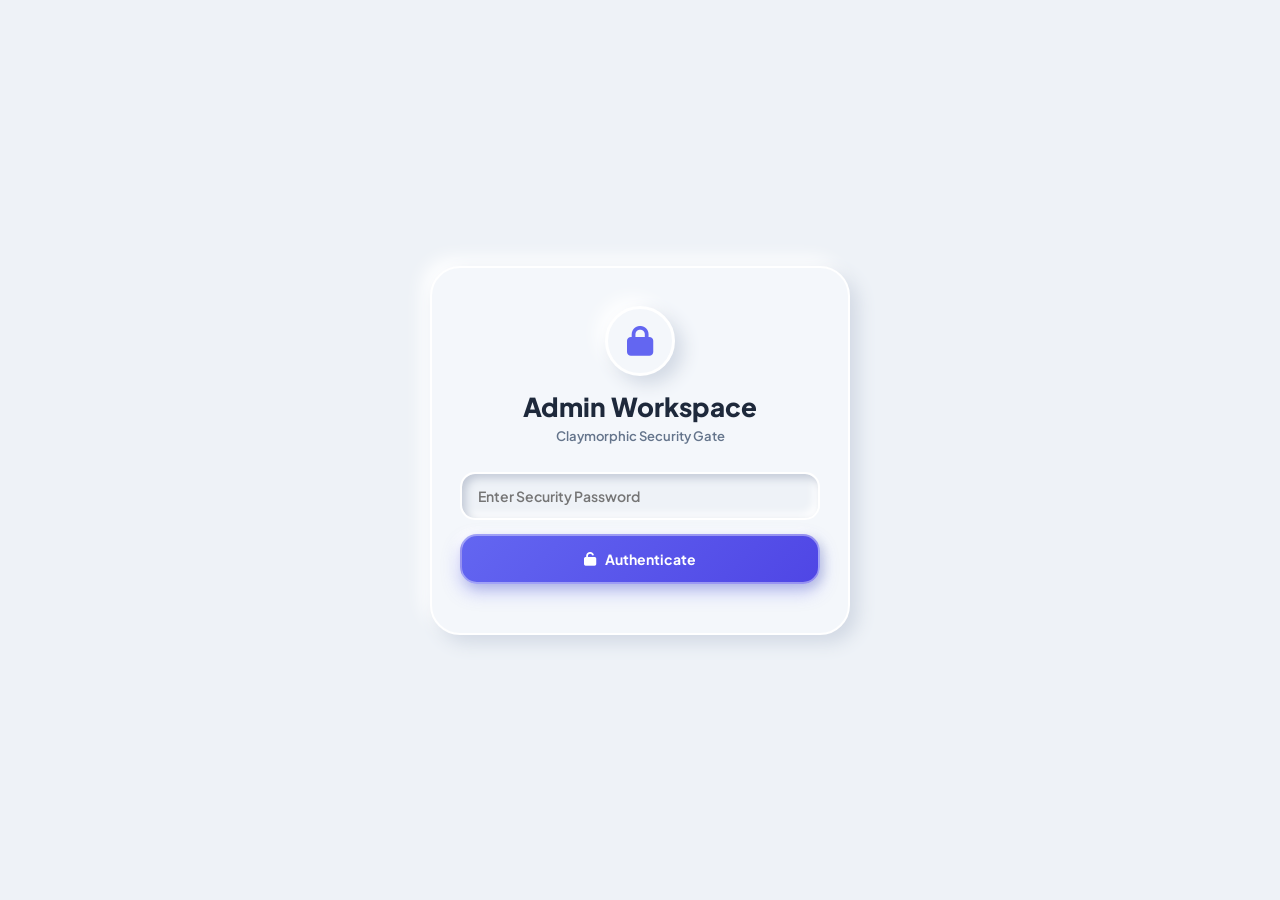
<file: admin.html>
<!DOCTYPE html>
<html lang="en">
<head>
    <meta charset="UTF-8">
    <meta name="viewport" content="width=device-width, initial-scale=1.0, maximum-scale=1.0, user-scalable=no">
    <title>Admin Workspace | Genius Library</title>
    <link href="https://fonts.googleapis.com/css2?family=Plus+Jakarta+Sans:wght@400;500;600;700;800&family=Poppins:wght@400;500;600;700&display=swap" rel="stylesheet">
    <link rel="stylesheet" href="https://cdnjs.cloudflare.com/ajax/libs/font-awesome/6.4.2/css/all.min.css">
    <style>
        ::-webkit-scrollbar { width: 7px; height: 7px; }
        ::-webkit-scrollbar-track { background: #eef2f7; }
        ::-webkit-scrollbar-thumb { background: #cbd5e1; border-radius: 10px; }

        :root {
            --clay-bg: #eef2f7;
            --clay-surface: #f4f7fb;
            --text-primary: #1e293b;
            --text-secondary: #64748b;
            
            --clay-shadow-out: 8px 8px 18px #d2d9e4, -8px -8px 18px #ffffff;
            --clay-shadow-sm: 5px 5px 12px #d2d9e4, -5px -5px 12px #ffffff;
            --clay-shadow-in: inset 4px 4px 8px #c2c9d6, inset -4px -4px 8px #ffffff;

            --accent-purple: #6366f1;
            --accent-pink: #ec4899;
            --accent-cyan: #06b6d4;
            --accent-emerald: #10b981;
            --accent-amber: #f59e0b;
            --accent-rose: #f43f5e;
        }

        * { 
            margin: 0; 
            padding: 0; 
            box-sizing: border-box; 
            font-family: 'Plus Jakarta Sans', 'Poppins', sans-serif; 
            -webkit-tap-highlight-color: transparent;
            user-select: none;
        }
        
        html, body { 
            background-color: var(--clay-bg); 
            color: var(--text-primary); 
            min-height: 100vh; 
            overflow-x: hidden; 
            overflow-y: auto !important; 
            -webkit-overflow-scrolling: touch;
        }
        .hidden { display: none !important; }

        .auth-container { display: flex; justify-content: center; align-items: center; min-height: 100vh; width: 100%; padding: 20px; }
        .container { background: var(--clay-surface); padding: 38px 28px; border-radius: 30px; width: 100%; max-width: 420px; box-shadow: var(--clay-shadow-out); border: 2px solid #ffffff; text-align: center; }
        .portal-header h2 { font-size: 26px; font-weight: 800; color: var(--text-primary); margin: 14px 0 5px; }
        .logo-icon { width: 70px; height: 70px; margin: 0 auto; background: var(--clay-surface); border-radius: 50%; display: flex; align-items: center; justify-content: center; font-size: 30px; color: var(--accent-purple); box-shadow: var(--clay-shadow-out); border: 3px solid #ffffff; }

        .app-wrapper { width: 100%; min-height: 100vh; display: flex; flex-direction: column; }
        .app-top-bar { background: var(--clay-surface); padding: 18px 6%; display: flex; justify-content: space-between; align-items: center; box-shadow: 0 4px 16px rgba(210, 217, 228, 0.4); border-bottom: 2px solid #ffffff; position: sticky; top: 0; z-index: 50; }
        .top-brand h2 { font-size: 22px; font-weight: 800; color: var(--text-primary); }
        .top-actions { display: flex; align-items: center; gap: 14px; }

        .noti-container { position: relative; }
        .noti-bell-box { cursor: pointer; font-size: 18px; color: var(--accent-purple); width: 44px; height: 44px; border-radius: 50%; display: flex; align-items: center; justify-content: center; background: var(--clay-surface); box-shadow: var(--clay-shadow-sm); border: 2px solid #ffffff; position: relative; transition: all 0.15s ease; }
        .noti-bell-box:active { transform: scale(0.92); box-shadow: var(--clay-shadow-in); }
        .noti-badge { position: absolute; top: -3px; right: -3px; background: var(--accent-rose); color: white; font-size: 11px; font-weight: 800; width: 19px; height: 19px; border-radius: 50%; display: flex; align-items: center; justify-content: center; }
        .noti-dropdown { position: absolute; top: 54px; right: -10px; width: 290px; background: var(--clay-surface); border-radius: 20px; box-shadow: var(--clay-shadow-out); border: 2px solid #ffffff; z-index: 100; overflow: hidden; display: none; }
        .noti-dropdown.show { display: block; }
        .noti-drop-header { background: #e2e8f0; padding: 13px; font-size: 13px; font-weight: 700; color: var(--text-primary); }
        .noti-item { padding: 12px 14px; border-bottom: 1px solid #e2e8f0; font-size: 12px; text-align: left; }
        .noti-btn-row { display: flex; gap: 8px; margin-top: 7px; }

        .top-icon-btn { background: var(--clay-surface); border: 2px solid #ffffff; color: var(--text-primary); width: 44px; height: 44px; border-radius: 50%; display: flex; align-items: center; justify-content: center; text-decoration: none; cursor: pointer; box-shadow: var(--clay-shadow-sm); font-size: 15px; transition: all 0.15s ease; }
        .top-icon-btn:active { transform: scale(0.92); box-shadow: var(--clay-shadow-in); color: var(--accent-purple); }

        .app-main-content { flex: 1; padding: 28px 5%; max-width: 1240px; width: 100%; margin: 0 auto; padding-bottom: 130px; }
        .pane-header-title h3 { font-size: 20px; font-weight: 800; color: var(--text-primary); display: flex; align-items: center; gap: 9px; }

        .stats-grid { display: grid; grid-template-columns: repeat(2, 1fr); gap: 14px; margin-bottom: 22px; }
        .stat-card { background: var(--clay-surface); padding: 18px 16px; border-radius: 22px; box-shadow: var(--clay-shadow-out); border: 2px solid #ffffff; }
        .stat-card h3 { font-size: 28px; font-weight: 800; color: var(--text-primary); }
        .stat-card p { font-size: 12px; font-weight: 700; color: var(--text-secondary); text-transform: uppercase; margin-top: 3px; }
        .stat-card.green-card h3 { color: var(--accent-emerald); }
        .stat-card.red-card h3 { color: var(--accent-rose); }

        .search-bar { position: relative; margin-bottom: 18px; display: flex; align-items: center; }
        .search-icon { position: absolute; left: 16px; color: var(--text-secondary); font-size: 14px; }
        .search-bar input { padding-left: 45px; font-size: 13px; height: 46px; }

        .mobile-stack-layout { display: flex; flex-direction: column; gap: 22px; }
        .app-card-form { background: var(--clay-surface); padding: 22px; border-radius: 24px; box-shadow: var(--clay-shadow-out); border: 2px solid #ffffff; }
        .app-card-form h4 { font-size: 16px; font-weight: 800; margin-bottom: 16px; color: var(--text-primary); }

        .input-group { margin-bottom: 14px; }
        .input-group label { display: block; font-size: 12px; font-weight: 700; color: var(--text-secondary); margin-bottom: 5px; text-transform: uppercase; }
        input, select { width: 100%; padding: 13px 16px; background: var(--clay-bg); border: 2px solid #ffffff; border-radius: 15px; color: var(--text-primary); font-weight: 600; outline: none; box-shadow: var(--clay-shadow-in); font-size: 14px; user-select: text; }
        input:focus, select:focus { border-color: var(--accent-purple); }

        .btn { 
            background: linear-gradient(135deg, #6366f1, #4f46e5); 
            color: #ffffff; 
            border: 2px solid rgba(255, 255, 255, 0.4); 
            padding: 14px 18px; 
            font-weight: 700; 
            border-radius: 17px; 
            cursor: pointer; 
            display: flex; 
            align-items: center; 
            justify-content: center; 
            gap: 9px; 
            width: 100%; 
            box-shadow: 0 8px 18px rgba(99, 102, 241, 0.35), 4px 4px 10px #d2d9e4, -4px -4px 10px #ffffff; 
            font-size: 14px; 
            transition: all 0.15s cubic-bezier(0.4, 0, 0.2, 1);
        }
        .btn:hover { transform: translateY(-2px); box-shadow: 0 10px 22px rgba(99, 102, 241, 0.45); }
        .btn:active { transform: scale(0.96) translateY(3px); box-shadow: inset 4px 4px 9px rgba(0, 0, 0, 0.4), inset -3px -3px 8px rgba(255, 255, 255, 0.25) !important; }

        .btn.check-out { background: #fee2e2; color: var(--accent-rose); border: 2px solid #ffffff; box-shadow: var(--clay-shadow-sm); margin-top: 18px; }
        .btn-history { background: var(--clay-surface); border: 2px solid #ffffff; color: var(--text-primary); padding: 7px 12px; border-radius: 11px; cursor: pointer; font-size: 12px; font-weight: 700; box-shadow: var(--clay-shadow-sm); transition: all 0.15s ease; }
        .btn-history:active { transform: scale(0.94) translateY(2px); box-shadow: var(--clay-shadow-in) !important; }

        .approve-btn { background: #d1fae5; color: var(--accent-emerald); border: 1px solid #ffffff; padding: 5px 10px; border-radius: 9px; font-weight: 700; font-size: 12px; cursor: pointer; box-shadow: 2px 2px 6px #cbd5e1; }
        .reject-btn { background: #fee2e2; color: var(--accent-rose); border: 1px solid #ffffff; padding: 5px 10px; border-radius: 9px; font-weight: 700; font-size: 12px; cursor: pointer; box-shadow: 2px 2px 6px #cbd5e1; }

        .table-card { background: var(--clay-surface); border-radius: 22px; box-shadow: var(--clay-shadow-out); border: 2px solid #ffffff; overflow: hidden; margin-bottom: 22px; }
        .table-responsive { width: 100%; overflow-x: auto !important; -webkit-overflow-scrolling: touch; display: block; }
        table { width: 100%; min-width: 580px; border-collapse: collapse; text-align: left; font-size: 13px; }
        th { background-color: #f1f5f9; color: var(--text-secondary); padding: 15px 12px; font-size: 12px; text-transform: uppercase; font-weight: 800; border-bottom: 2px solid #e2e8f0; white-space: nowrap; }
        td { padding: 15px 12px; border-bottom: 1px solid #e2e8f0; color: var(--text-primary); vertical-align: middle; }

        .time-container-row { display: flex; align-items: center; gap: 7px; background: var(--clay-bg); padding: 7px 12px; border-radius: 11px; box-shadow: var(--clay-shadow-in); font-size: 12px; width: max-content; font-weight: 600; }
        .time-pill { padding: 3px 7px; border-radius: 7px; font-size: 10px; font-weight: 800; text-transform: uppercase; }
        .pill-in { background: #d1fae5; color: var(--accent-emerald); }
        .pill-out { background: #fee2e2; color: var(--accent-rose); }

        .bottom-nav { position: fixed; bottom: 0; left: 0; width: 100%; background: var(--clay-surface); display: flex; justify-content: space-around; align-items: center; padding: 10px 14px; box-shadow: 0 -4px 18px rgba(210, 217, 228, 0.5); border-top: 2px solid #ffffff; z-index: 99; gap: 10px; }
        .nav-item { background: var(--clay-surface); border: 2px solid #ffffff; color: var(--text-secondary); display: flex; flex-direction: column; align-items: center; justify-content: center; gap: 4px; cursor: pointer; font-size: 11px; font-weight: 700; flex: 1; padding: 10px 4px; border-radius: 18px; box-shadow: var(--clay-shadow-sm); transition: all 0.15s cubic-bezier(0.4, 0, 0.2, 1); }
        .nav-item:active { transform: scale(0.93) translateY(2px); box-shadow: inset 4px 4px 8px #c2c9d6, inset -3px -3px 6px #ffffff !important; }
        .nav-item.active { background: #e9eef5; color: var(--accent-purple); border-color: rgba(99, 102, 241, 0.25); box-shadow: inset 4px 4px 8px #c5cedd, inset -4px -4px 8px #ffffff !important; transform: translateY(1px); }
        .nav-item.active i { transform: scale(1.12); color: var(--accent-purple); }
        .nav-item i { font-size: 18px; transition: transform 0.15s ease; }

        .modal { position: fixed; top: 0; left: 0; width: 100%; height: 100%; background: rgba(30, 41, 59, 0.4); backdrop-filter: blur(6px); display: flex; align-items: center; justify-content: center; z-index: 1000; padding: 18px; }
        .modal-content { background: var(--clay-surface); width: 100%; max-width: 460px; border-radius: 26px; padding: 25px; box-shadow: var(--clay-shadow-out); border: 2px solid #ffffff; }
        .modal-header { display: flex; justify-content: space-between; align-items: center; margin-bottom: 18px; }
        .modal-header h3 { font-size: 17px; font-weight: 800; }
        .close-btn { font-size: 24px; color: var(--text-secondary); cursor: pointer; transition: transform 0.15s ease; }
        .close-btn:active { transform: scale(0.85); color: var(--accent-rose); }

        @media print {
            body * { visibility: hidden; }
            #receiptModal, #receiptModal * { visibility: visible; }
            #receiptModal {
                position: absolute; left: 0; top: 0; width: 100%; height: 100%;
                background: white !important; display: flex !important; align-items: center; justify-content: center;
            }
            #receiptModal .modal-content { box-shadow: none !important; border: none !important; width: 100% !important; max-width: 350px !important; }
            #receiptModal .close-btn, #receiptModal button { display: none !important; }
        }
    </style>
</head>
<body>
    <div class="auth-container" id="login-section">
        <div class="container">
            <div class="portal-header">
                <div class="logo-icon"><i class="fa-solid fa-lock"></i></div>
                <h2>Admin Workspace</h2>
                <p style="color: var(--text-secondary); font-size: 13px; font-weight: 600; margin-top:5px;">Claymorphic Security Gate</p>
            </div>
            <div class="input-group" style="margin-top: 28px;">
                <input type="password" id="adminPassword" placeholder="Enter Security Password">
            </div>
            <button class="btn" onclick="loginAdmin()"><i class="fa-solid fa-unlock"></i> Authenticate</button>
            <p id="login-error" style="text-align: center; margin-top: 11px; font-size: 13px; font-weight: 700;"></p>
        </div>
    </div>
    
    <div class="app-wrapper hidden" id="dashboard-section">
        <header class="app-top-bar">
            <div class="top-brand"><h2>Workspace</h2></div>
            <div class="top-actions">
                <div class="noti-container">
                    <div class="noti-bell-box" onclick="toggleNotificationDropdown()">
                        <i class="fa-solid fa-bell"></i>
                        <div class="noti-badge" id="bell-counter" style="display: none;">0</div>
                    </div>
                    <div class="noti-dropdown" id="notiDropdownMenu">
                        <div class="noti-drop-header"><i class="fa-solid fa-envelope-open-text"></i> Pending Registrations</div>
                        <div id="dropdown-noti-list"></div>
                        <div id="pending-empty" style="text-align:center; padding:16px; color:var(--text-secondary); font-style:italic; font-size:12px;">No new requests.</div>
                    </div>
                </div>
                <a href="index.html" class="top-icon-btn"><i class="fa-solid fa-arrow-left"></i></a>
                <button class="top-icon-btn" onclick="logoutAdmin()"><i class="fa-solid fa-power-off"></i></button>
            </div>
        </header>

        <main class="app-main-content">
            <!-- TAB 1: ATTENDANCE -->
            <div id="attendance-panel-section" class="workspace-pane">
                <div class="pane-header-title" style="margin-bottom: 20px;">
                    <h3><i class="fa-solid fa-calendar-check" style="color:var(--accent-purple);"></i> Live Attendance Tracking</h3>
                </div>
                <div class="stats-grid">
                    <div class="stat-card green-card"><h3><span id="total-checkins">0</span></h3><p>Check-Ins Today</p></div>
                    <div class="stat-card red-card"><h3><span id="total-checkouts">0</span></h3><p>Check-Outs Today</p></div>
                    <div class="stat-card" style="border-top: 3px solid var(--accent-purple);"><h3><span id="total-occupied-seats">0</span></h3><p>Occupied Seats</p></div>
                    <div class="stat-card" style="border-top: 3px solid var(--accent-amber);"><h3 style="color:var(--accent-amber);"><span id="total-defaulters">0</span></h3><p>Fees Pending</p></div>
                </div>
                <div class="search-bar"><i class="fa-solid fa-magnifying-glass search-icon"></i><input type="text" id="searchHistory" placeholder="Search logs..." onkeyup="filterLogs()"></div>
                <div class="table-card"><div class="table-responsive"><table><thead><tr><th>Student</th><th>Today's Timeline</th><th>Operation</th></tr></thead><tbody id="log-table-body"></tbody></table></div></div>
                <button class="btn check-out" onclick="clearLogs()"><i class="fa-solid fa-trash-can"></i> Wipeout Logs</button>
            </div>

            <!-- TAB 2: ADMISSIONS -->
            <div id="admission-panel-section" class="workspace-pane hidden">
                <div class="pane-header-title" style="display: flex; justify-content: space-between; align-items: center; margin-bottom: 20px;">
                    <h3><i class="fa-solid fa-users-gear" style="color:var(--accent-cyan);"></i> Admissions & Finances</h3>
                    <button class="btn" style="width: auto; padding: 11px 18px; font-size: 13px; border-radius: 15px;" onclick="openEnrollModal()">
                        <i class="fa-solid fa-user-plus"></i> New Enrollment
                    </button>
                </div>

                <div>
                    <div class="search-bar">
                        <i class="fa-solid fa-magnifying-glass search-icon"></i>
                        <input type="text" id="searchAdmission" placeholder="Search by name, ID or phone..." onkeyup="filterAdmissions()">
                    </div>
                    <div class="table-card">
                        <div class="table-responsive">
                            <table>
                                <thead>
                                    <tr>
                                        <th>Scholar & Seat</th>
                                        <th>Adm Date</th>
                                        <th>Contact</th>
                                        <th>Fees</th>
                                        <th>Action</th>
                                    </tr>
                                </thead>
                                <tbody id="admission-table-body"></tbody>
                            </table>
                        </div>
                    </div>
                </div>
            </div>

            <!-- TAB 3: SEATS (DAY & NIGHT SHIFT BUTTONS) -->
            <div id="seats-panel-section" class="workspace-pane hidden">
                <div class="pane-header-title" style="margin-bottom: 20px;">
                    <h3><i class="fa-solid fa-chair" style="color:var(--accent-emerald);"></i> Seat Inventory & Shifts</h3>
                </div>
                
                <div style="display: flex; gap: 14px; margin-bottom: 22px;">
                    <button id="shift-btn-day" class="btn" style="flex: 1; background: #fef3c7; color: #d97706; box-shadow: var(--clay-shadow-sm);" onclick="switchSeatShift('Day')">
                        <i class="fa-solid fa-sun"></i> Day Shift Seats
                    </button>
                    <button id="shift-btn-night" class="btn" style="flex: 1; background: #e0e7ff; color: #4338ca; box-shadow: var(--clay-shadow-sm);" onclick="switchSeatShift('Night')">
                        <i class="fa-solid fa-moon"></i> Night Shift Seats
                    </button>
                </div>

                <div class="mobile-stack-layout">
                    <div class="app-card-form">
                        <h4 id="allocation-form-title"><i class="fa-solid fa-circle-plus" style="color:var(--accent-purple);"></i> Allocate Day Shift Desk</h4>
                        <input type="hidden" id="active-shift-input" value="Day">
                        
                        <div class="input-group"><label>Select Student</label><select id="seat-student-select"></select></div>
                        <div class="input-group"><label>Seat Number</label><input type="number" id="seat-number-input" placeholder="Seat Number"></div>
                        <button class="btn" onclick="allocateSeat()"><i class="fa-solid fa-check"></i> Assign Desk</button>
                    </div>
                    <div class="table-card">
                        <div class="table-responsive">
                            <table>
                                <thead>
                                    <tr>
                                        <th>Seat No</th>
                                        <th>Occupant</th>
                                        <th>Status</th>
                                        <th>Operation</th>
                                    </tr>
                                </thead>
                                <tbody id="seat-table-body"></tbody>
                            </table>
                        </div>
                    </div>
                </div>
            </div>
        </main>
        
        <!-- BOTTOM NAVIGATION -->
        <div class="bottom-nav">
            <button id="tab-btn-attendance" class="nav-item active" onclick="switchTab('attendance')"><i class="fa-solid fa-clock-rotate-left"></i><span>Attendance</span></button>
            <button id="tab-btn-admission" class="nav-item" onclick="switchTab('admission')"><i class="fa-solid fa-user-group"></i><span>Admissions</span></button>
            <button id="tab-btn-seats" class="nav-item" onclick="switchTab('seats')"><i class="fa-solid fa-chair"></i><span>Seats</span></button>
            <button id="tab-btn-security" class="nav-item" onclick="openPasswordModal()"><i class="fa-solid fa-key"></i><span>Settings</span></button>
        </div>
    </div>

    <!-- NEW ENROLLMENT MODAL -->
    <div id="enrollModal" class="modal hidden" onclick="handleEnrollBackdrop(event)">
        <div class="modal-content" style="max-width: 440px;">
            <div class="modal-header">
                <h3><i class="fa-solid fa-user-plus" style="color:var(--accent-purple);"></i> New Enrollment</h3>
                <span class="close-btn" onclick="closeEnrollModal()">&times;</span>
            </div>
            <div class="modal-body">
                <div class="input-group"><label>Student Name</label><input type="text" id="adm-name" placeholder="Enter Full Name / Roll No."></div>
                <div class="input-group"><label>Admission Date</label><input type="date" id="adm-date"></div>
                <div class="input-group"><label>Mobile Number</label><input type="tel" id="adm-phone" placeholder="Enter 10-digit Mobile"></div>
                <div class="input-group"><label>Residential Address</label><input type="text" id="adm-address" placeholder="Enter Residential Address"></div>
                <button class="btn" style="margin-top: 16px;" onclick="registerStudent()"><i class="fa-solid fa-save"></i> Save Profile</button>
            </div>
        </div>
    </div>

    <!-- HISTORY MODAL -->
    <div id="historyModal" class="modal hidden" onclick="handleHistoryBackdrop(event)">
        <div class="modal-content" style="max-height: 82vh; display: flex; flex-direction: column;">
            <div class="modal-header" style="margin-bottom: 12px; border-bottom: 1px solid #e2e8f0; padding-bottom: 9px;">
                <div>
                    <h3 style="font-size: 17px; font-weight: 800;">Student History</h3>
                    <p id="history-student-name" style="font-size: 12px; font-weight: 700; color: var(--accent-purple);"></p>
                </div>
                <span class="close-btn" onclick="closeHistoryModal()">&times;</span>
            </div>
            <div class="modal-body" style="flex: 1; overflow-y: auto;">
                <div class="table-responsive">
                    <table>
                        <thead><tr><th>Date</th><th>Timings Timeline</th></tr></thead>
                        <tbody id="history-table-body"></tbody>
                    </table>
                </div>
            </div>
            <div style="padding-top: 12px; border-top: 1px solid #e2e8f0; margin-top: 7px;">
                <button class="btn-history" style="width:100%; padding:12px;" onclick="closeHistoryModal()">Close History</button>
            </div>
        </div>
    </div>

    <!-- 🔍 VIEW DETAILS & PAYMENT HISTORY MODAL -->
    <div id="studentDetailsModal" class="modal hidden">
        <div class="modal-content" style="max-width: 460px;">
            <div class="modal-header">
                <h3 id="modal-student-title"><i class="fa-solid fa-file-invoice-dollar" style="color:var(--accent-purple);"></i> Student Details</h3>
                <span class="close-btn" onclick="closeDetailsModal()">&times;</span>
            </div>
            <div class="modal-body">
                <div style="background: var(--clay-bg); padding: 14px; border-radius: 16px; margin-bottom: 15px; box-shadow: var(--clay-shadow-in);">
                    <p style="font-size: 12px; font-weight: 700; color: var(--text-secondary);">Current Status: <span id="modal-current-status" class="badge">--</span></p>
                    <p style="font-size: 12px; font-weight: 700; color: var(--text-secondary); margin-top: 6px;">Admission Date: <span id="modal-adm-date" style="color:var(--text-primary);">--</span></p>
                </div>

                <div style="display: flex; justify-content: space-between; align-items: center; margin-bottom: 8px;">
                    <h4 style="font-size: 13px; font-weight: 800; color: var(--text-primary);">Transaction Logs</h4>
                    <div style="display: flex; gap: 6px;">
                        <button class="btn-history" style="font-size: 11px; padding: 5px 10px; background: #d1fae5; color: #065f46;" onclick="markPaymentWithMode('Cash')"><i class="fa-solid fa-money-bill-wave"></i> Cash</button>
                        <button class="btn-history" style="font-size: 11px; padding: 5px 10px; background: #e0e7ff; color: #4338ca;" onclick="markPaymentWithMode('UPI')"><i class="fa-solid fa-qrcode"></i> UPI</button>
                    </div>
                </div>

                <div id="payment-history-container" style="max-height: 140px; overflow-y: auto; margin-bottom: 18px; display: flex; flex-direction: column; gap: 8px;"></div>

                <div style="display: flex; gap: 10px;">
                    <button class="btn" style="flex:1; background:var(--accent-cyan); box-shadow:0 6px 14px rgba(6,182,212,0.3);" onclick="openReceiptModal()"><i class="fa-solid fa-receipt"></i> Receipt</button>
                    <button id="toggle-status-btn" class="btn" style="flex:1; background:var(--accent-emerald); box-shadow:0 6px 14px rgba(16,185,129,0.3);" onclick="togglePaymentStatusFromModal()"><i class="fa-solid fa-rotate"></i> Mark Paid/Due</button>
                </div>
            </div>
        </div>
    </div>

    <!-- 🧾 RECEIPT MODAL -->
    <div id="receiptModal" class="modal hidden">
        <div class="modal-content" style="text-align: center; max-width: 400px;">
            <div class="modal-header">
                <h3>Fee Receipt</h3>
                <span class="close-btn" onclick="closeReceiptModal()">&times;</span>
            </div>
            <div class="modal-body">
                <h3 style="font-family: 'Cinzel', serif; font-size: 18px; font-weight: 800; margin-bottom: 4px;">Genius Library</h3>
                <p style="font-size: 11px; color: var(--text-secondary); margin-bottom: 14px;">Official Payment Receipt (Latest)</p>
                
                <div style="background: var(--clay-bg); padding: 15px; border-radius: 16px; text-align: left; font-size: 12px; line-height: 1.6; box-shadow: var(--clay-shadow-in); margin-bottom: 15px;">
                    <p><strong>Student ID:</strong> <span id="rcpt-id">--</span></p>
                    <p><strong>Name:</strong> <span id="rcpt-name">--</span></p>
                    <p><strong>Payment Mode:</strong> <span id="rcpt-mode">--</span></p>
                    <p><strong>Date:</strong> <span id="rcpt-date">--</span></p>
                    <p><strong>Status:</strong> <span id="rcpt-status" style="color:var(--accent-emerald); font-weight:800;">PAID</span></p>
                </div>

                <button class="btn" style="background:var(--accent-purple);" onclick="window.print()"><i class="fa-solid fa-print"></i> Print Receipt</button>
            </div>
        </div>
    </div>

    <!-- SETTINGS MODAL -->
    <div id="passwordModal" class="modal hidden">
        <div class="modal-content">
            <div class="modal-header"><h3>Configurations</h3><span class="close-btn" onclick="closePasswordModal()">&times;</span></div>
            <div class="modal-body" style="max-height: 72vh; overflow-y: auto;">
                <div class="input-group"><label>Current Password</label><input type="password" id="current-password-input"></div>
                <div class="input-group"><label>New Password</label><input type="password" id="new-password-input"></div>
                <div style="display: flex; align-items: center; gap: 8px; margin: 5px 0 14px 2px; font-size: 13px; font-weight: 700; color: var(--accent-purple);">
                    <input type="checkbox" id="show-reset-pass" onclick="toggleResetPasswords()" style="width: 17px; height: 17px; box-shadow: none;">
                    <label for="show-reset-pass">Show Passwords</label>
                </div>
                <div class="input-group"><label>Total Library Seats</label><input type="number" id="cfg-total-seats"></div>
                <div class="input-group"><label>Contact Phone</label><input type="tel" id="cfg-phone"></div>
                <div class="input-group"><label>Official Email</label><input type="email" id="reg-email"></div>
                <div class="input-group"><label>Address Coordinates</label><input type="text" id="reg-addr"></div>
                <button class="btn" onclick="updateAdminConfig()">Commit Changes</button>
            </div>
        </div>
    </div>

    <!-- STUDENT PROFILE MODAL -->
    <div id="studentProfileModal" class="modal hidden">
        <div class="modal-content">
            <div class="modal-header"><h3>Edit Profile</h3><span class="close-btn" onclick="closeProfileModal()">&times;</span></div>
            <div id="profile-modal-body"></div>
        </div>
    </div>

    <script src="admin.js"></script>
</body>
</html>
</file>
